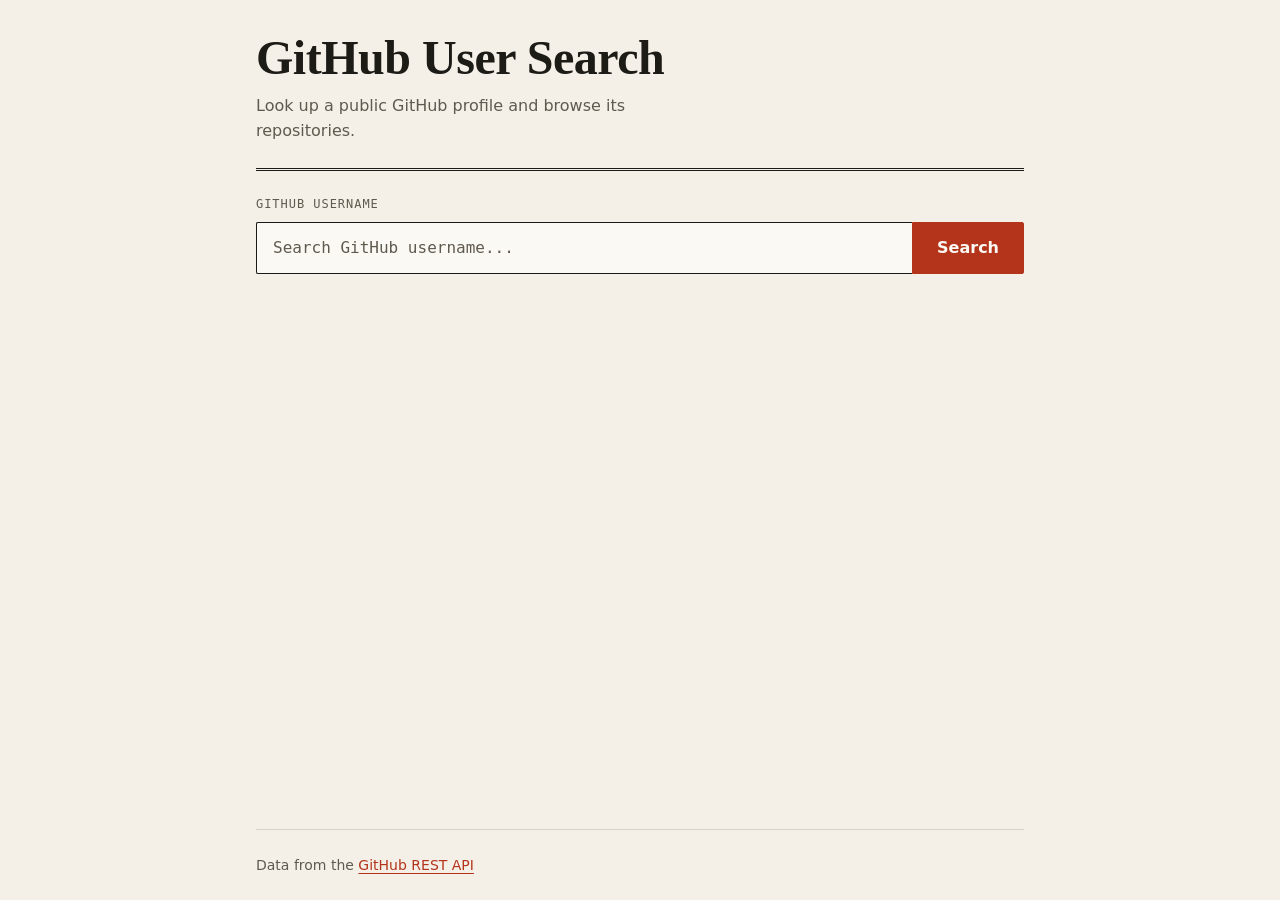
<file: index.html>
<!DOCTYPE html>
<html lang="en">

<head>
    <meta charset="UTF-8">
    <meta name="viewport" content="width=device-width, initial-scale=1.0">
    <meta name="description" content="Search a GitHub user and browse their public repositories.">
    <title>GitHub User Search</title>
    <link rel="stylesheet" href="css/style.css">
</head>

<body>
    <header class="site-header">
        <h1>GitHub User Search</h1>
        <p>Look up a public GitHub profile and browse its repositories.</p>
    </header>

    <main>
        <!-- Search form: submit fires on button click AND on Enter -->
        <form id="search-form" class="search-form" role="search" novalidate>
            <label for="username-input" class="search-form__label">GitHub username</label>
            <div class="search-form__row">
                <input id="username-input" name="username" type="search" placeholder="Search GitHub username..."
                    autocomplete="off" autocapitalize="none" spellcheck="false" aria-describedby="username-error">
                <button id="search-button" type="submit">Search</button>
            </div>
            <p id="username-error" class="field-error" role="alert"></p>
        </form>

        <!-- Live region: loading and error messages are announced here -->
        <div id="status" class="status" role="status" aria-live="polite"></div>

        <!-- Profile: filled by JavaScript after a successful search -->
        <section id="profile" class="profile" aria-labelledby="profile-name" hidden>
            <!-- The avatar <img> is created by JavaScript, because src and alt exist only after the data arrives -->
            <div id="profile-avatar" class="profile__avatar"></div>

            <div class="profile__identity">
                <h2 id="profile-name" class="profile__name"></h2>
                <p><a id="profile-link" class="profile__login" target="_blank" rel="noopener noreferrer"></a></p>
                <p id="profile-bio" class="profile__bio"></p>
            </div>

            <dl class="profile__stats">
                <div>
                    <dt>Followers</dt>
                    <dd id="profile-followers"></dd>
                </div>
                <div>
                    <dt>Following</dt>
                    <dd id="profile-following"></dd>
                </div>
                <div>
                    <dt>Repositories</dt>
                    <dd id="profile-repos"></dd>
                </div>
            </dl>

            <ul class="profile__meta" role="list">
                <li id="profile-location" hidden></li>
                <li id="profile-company" hidden></li>
                <li id="profile-website" hidden>
                    <a target="_blank" rel="noopener noreferrer"></a>
                </li>
                <li id="profile-joined"></li>
            </ul>
        </section>

        <!-- Repositories: list items are created by JavaScript -->
        <section id="repositories" class="repositories" aria-labelledby="repositories-heading" hidden>
            <h2 id="repositories-heading">Repositories</h2>
            <p id="repositories-note" class="repositories__note" hidden></p>
            <div id="repository-controls" class="repo-controls" hidden>
                <div class="repo-controls__field">
                    <label for="repository-filter">Filter</label>
                    <input id="repository-filter" type="search" placeholder="Name, description or language" autocomplete="off"
                        spellcheck="false">
                </div>
                <div class="repo-controls__field">
                    <label for="repository-sort">Sort by</label>
                    <select id="repository-sort"></select>
                </div>
            </div>
            <p id="repositories-summary" class="repositories__summary" role="status"></p>
            <ul id="repository-list" class="repository-list" role="list"></ul>
        </section>
    </main>

    <footer class="site-footer">
        <p>
            Data from the
            <a href="https://docs.github.com/en/rest" target="_blank" rel="noopener noreferrer" aria-label="GitHub REST API (opens in a new tab)">GitHub REST API</a>
        </p>
    </footer>
    <!-- Template for one repository row: cloned and filled by JavaScript -->
    <template id="repository-template">
        <li class="repo">
            <h3 class="repo__name"><a target="_blank" rel="noopener noreferrer"></a></h3>
            <p class="repo__description"></p>
            <ul class="repo__meta" role="list">
                <li class="repo__language"></li>
                <li class="repo__stars"></li>
                <li class="repo__forks"></li>
                <li class="repo__updated"></li>
            </ul>
        </li>
    </template>
    <script type="module" src="js/main.js"></script>
</body>

</html>
</file>
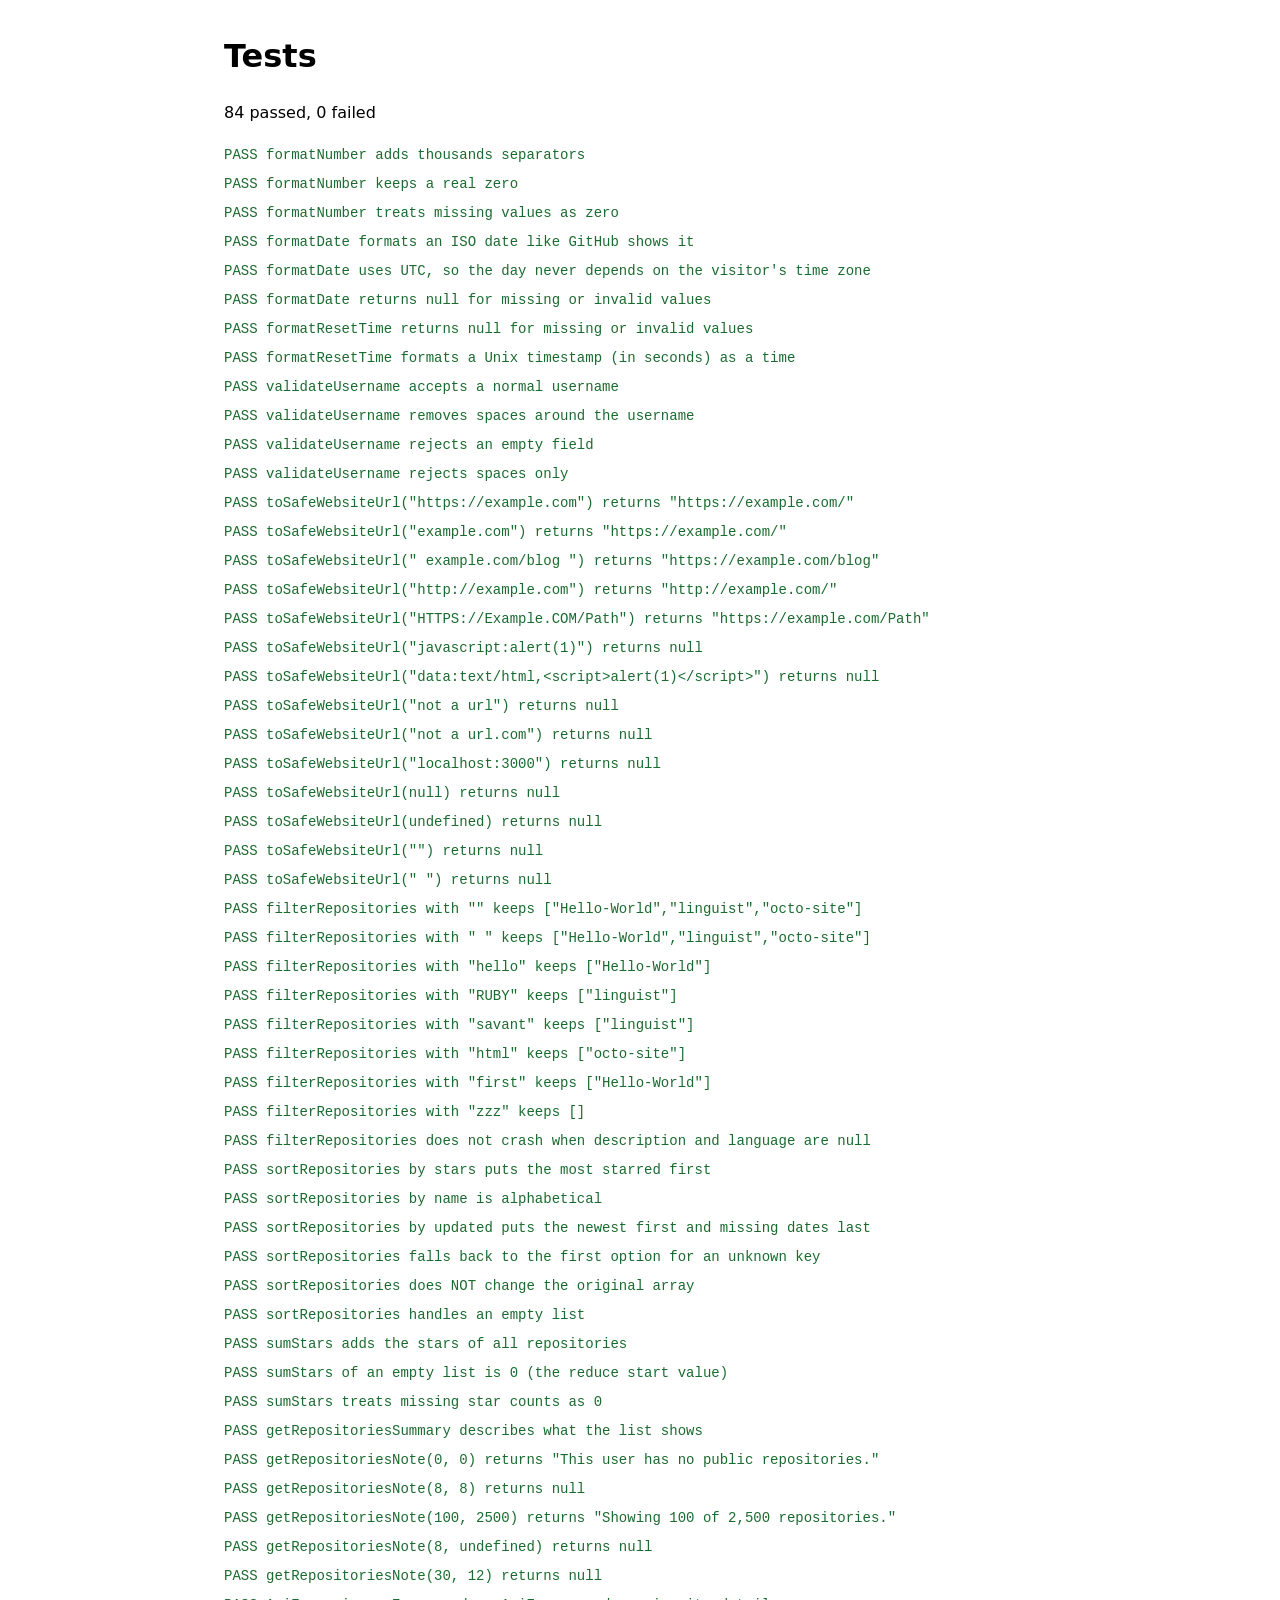
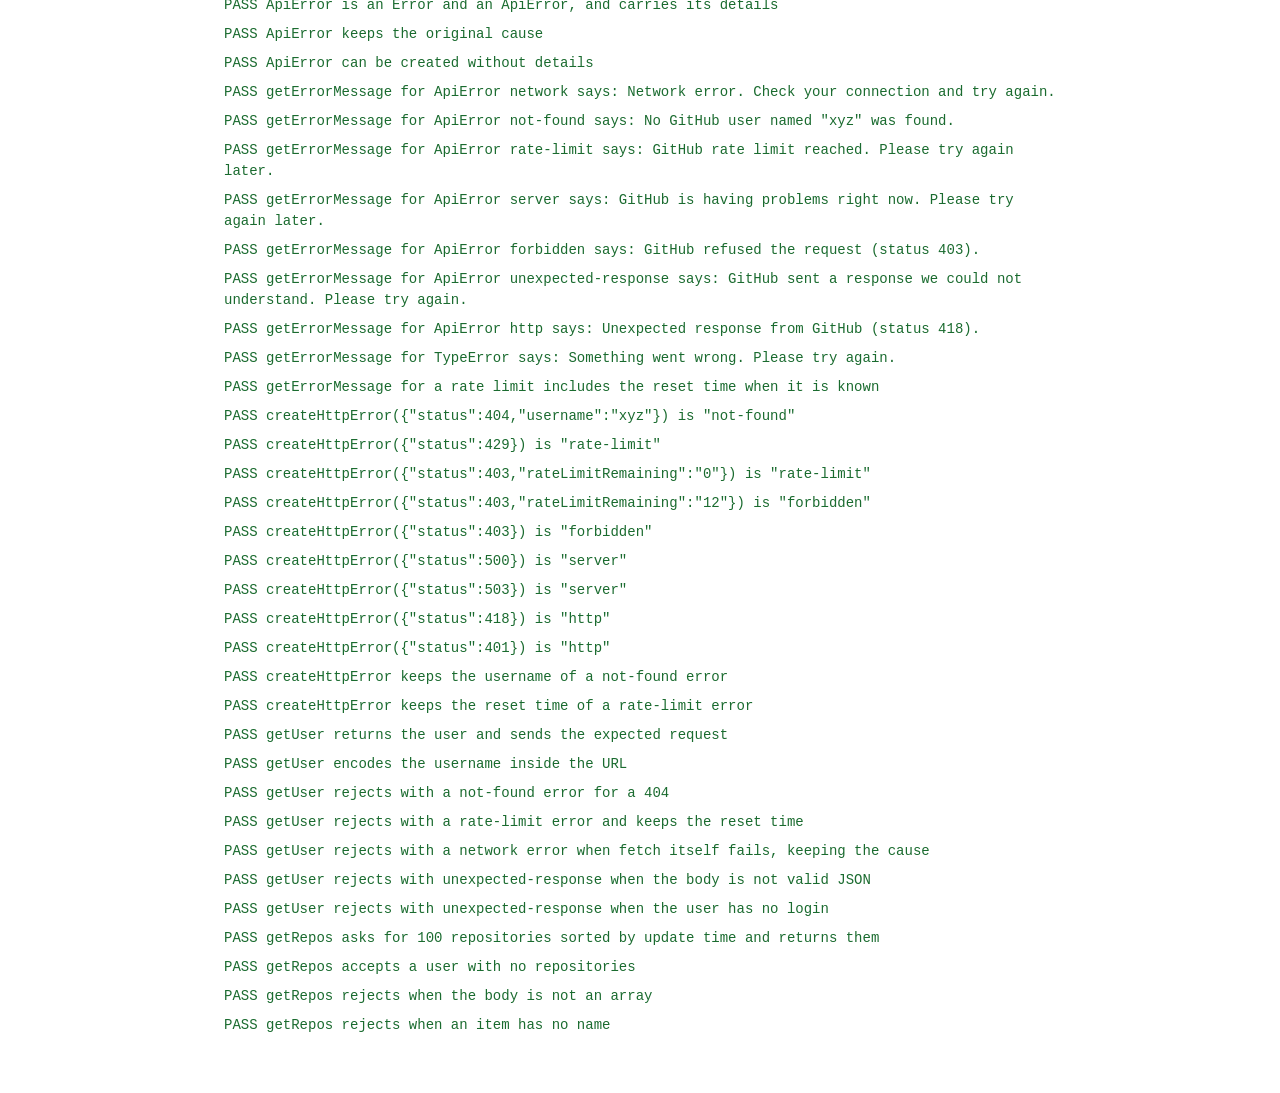
<file: tests/index.html>
<!DOCTYPE html>
<html lang="en">

<head>
    <meta charset="UTF-8">
    <meta name="viewport" content="width=device-width, initial-scale=1.0">
    <title>Tests</title>
    <style>
        body {
            font-family: system-ui, sans-serif;
            max-width: 52rem;
            margin: 2rem auto;
            padding: 0 1rem;
            line-height: 1.5;
        }

        ul {
            list-style: none;
            padding: 0;
        }

        li {
            font-family: ui-monospace, Menlo, Consolas, monospace;
            font-size: 0.875rem;
            padding: 0.25rem 0;
        }

        .pass {
            color: #1a6b2f;
        }

        .fail {
            color: #b3261e;
            font-weight: 700;
        }

        pre {
            margin: 0.25rem 0 0.75rem;
            white-space: pre-wrap;
            font-weight: 400;
        }

        @media (prefers-color-scheme: dark) {
            body {
                background: #16140f;
                color: #ece6d8;
            }

            .pass {
                color: #6fd28b;
            }

            .fail {
                color: #ff8a80;
            }
        }
    </style>
</head>

<body>
    <h1>Tests</h1>
    <p id="summary" role="status">Running...</p>
    <ul id="results"></ul>
    <script type="module" src="./run-all.js"></script>
</body>

</html>
</file>
<file: css/style.css>
/* ==========================================================================
   1. Design tokens
   ========================================================================== */
:root {
    /* Lets the browser style form controls and scrollbars for light/dark */
    color-scheme: light dark;

    /* Colors (light theme) */
    --color-bg: #f4f0e8;
    --color-surface: #fbf9f4;
    --color-ink: #1d1b16;
    --color-ink-muted: #5f5a4e;
    --color-rule: #d9d2c3;
    --color-accent: #b3341b;
    --color-accent-hover: #8f2814;
    --color-on-accent: #fbf9f4;

    /* Font families */
    --font-serif: "Iowan Old Style", "Palatino Linotype", Palatino, Georgia, serif;
    --font-sans: system-ui, -apple-system, "Segoe UI", Roboto, "Helvetica Neue", Arial, sans-serif;
    --font-mono: ui-monospace, "SF Mono", "Cascadia Code", Menlo, Consolas, "DejaVu Sans Mono", monospace;

    /* Type scale (large sizes are fluid) */
    --text-xs: 0.75rem;
    --text-sm: 0.875rem;
    --text-base: 1rem;
    --text-xl: clamp(1.5rem, 1.1rem + 1.8vw, 2.25rem);
    --text-2xl: clamp(2rem, 1.3rem + 3vw, 3rem);

    /* Spacing scale (4px base) */
    --space-1: 0.25rem;
    --space-2: 0.5rem;
    --space-3: 0.75rem;
    --space-4: 1rem;
    --space-5: 1.5rem;
    --space-6: 2rem;
    --space-7: 3rem;

    /* Shape and layout */
    --radius: 2px;
    --border: 1px solid var(--color-rule);
    --page-width: 48rem;
}

/* Dark theme: only the color tokens change */
@media (prefers-color-scheme: dark) {
    :root {
        --color-bg: #16140f;
        --color-surface: #1e1b15;
        --color-ink: #ece6d8;
        --color-ink-muted: #a39b88;
        --color-rule: #3a352a;
        --color-accent: #e2765c;
        --color-accent-hover: #ee8a72;
        --color-on-accent: #16140f;
    }
}

/* ==========================================================================
   2. Reset and base
   ========================================================================== */
*,
*::before,
*::after {
    box-sizing: border-box;
}

* {
    margin: 0;
}

/* Author styles beat the browser's [hidden] rule, so we restore it */
[hidden] {
    display: none !important;
}

body {
    min-height: 100vh;
    min-height: 100dvh;
    display: flex;
    flex-direction: column;
    font-family: var(--font-sans);
    font-size: var(--text-base);
    line-height: 1.6;
    color: var(--color-ink);
    background: var(--color-bg);
}

a {
    color: var(--color-accent);
    text-underline-offset: 0.2em;
}



:focus-visible {
    outline: 3px solid var(--color-accent);
    outline-offset: 2px;
}

/* ==========================================================================
   3. Page layout
   ========================================================================== */
.site-header,
main,
.site-footer {
    /* Fluid width: never wider than --page-width, always 1rem side gaps */
    width: min(100% - 2 * var(--space-4), var(--page-width));
    margin-inline: auto;
}

main {
    flex: 1;
    /* pushes the footer to the bottom on short pages */
}

/* Vertical rhythm: the parent sets the gap between its children */
main>*+* {
    margin-top: var(--space-5);
}

/* ==========================================================================
   4. Header
   ========================================================================== */
.site-header {
    padding-block: var(--space-6) var(--space-5);
    margin-bottom: var(--space-5);
    border-bottom: 3px double var(--color-ink);
}

.site-header h1 {
    font-family: var(--font-serif);
    font-size: var(--text-2xl);
    font-weight: 700;
    line-height: 1.1;
    letter-spacing: -0.01em;
}

.site-header p {
    max-width: 40ch;
    margin-top: var(--space-2);
    color: var(--color-ink-muted);
}

/* ==========================================================================
   5. Search form
   ========================================================================== */
.search-form__label,
.repo-controls label {
    display: block;
    margin-bottom: var(--space-2);
    font-family: var(--font-mono);
    font-size: var(--text-xs);
    letter-spacing: 0.08em;
    text-transform: uppercase;
    color: var(--color-ink-muted);
}

/* Input and button are joined into one bar */
.search-form__row {
    display: flex;
}

.search-form input {
    flex: 1;
    min-width: 0;
    /* lets the input shrink inside a flex row */
    padding: var(--space-3) var(--space-4);
    font: inherit;
    font-family: var(--font-mono);
    color: inherit;
    background: var(--color-surface);
    border: 1px solid var(--color-ink);
    border-right: 0;
    border-radius: var(--radius) 0 0 var(--radius);
    appearance: none;
}

.search-form input::placeholder {
    color: var(--color-ink-muted);
    opacity: 1;
}

.search-form button {
    padding: var(--space-3) var(--space-5);
    font: inherit;
    font-weight: 600;
    color: var(--color-on-accent);
    background: var(--color-accent);
    border: 1px solid var(--color-accent);
    border-radius: 0 var(--radius) var(--radius) 0;
    cursor: pointer;
}


/* Hover styles only for devices that can hover: on touch screens they would stay "stuck" after a tap */
@media (hover: hover) {
    a:hover {
        color: var(--color-accent-hover);
    }

    .search-form button:hover {
        background: var(--color-accent-hover);
        border-color: var(--color-accent-hover);
    }
}

/* Fingers are less precise than a mouse: give single-line links a bigger touch area */
@media (pointer: coarse) {

    .profile__login,
    .repo__name a {
        display: inline-block;
        padding-block: var(--space-2);
    }
}

.search-form button:active {
    transform: translateY(1px);
}

.search-form button:disabled {
    opacity: 0.6;
    cursor: not-allowed;
}

/* Only animate when the user has not asked for reduced motion */
@media (prefers-reduced-motion: no-preference) {
    .search-form button {
        transition: background-color 120ms ease, border-color 120ms ease;
    }
}

.field-error {
    margin-top: var(--space-2);
    font-size: var(--text-sm);
    font-weight: 600;
    color: var(--color-accent);
}

.field-error:empty {
    margin-top: 0;
    /* the paragraph stays in the page, so it must not leave a gap while it is empty */
}

/* ==========================================================================
   6. Status line (loading and error messages)
   ========================================================================== */
.status {
    min-height: 1.5em;
    /* reserve space so the page does not jump when text appears */
    font-family: var(--font-mono);
    font-size: var(--text-sm);
    color: var(--color-ink-muted);
}

/* Loading: the spinner is drawn next to the status text while the form is busy */
.search-form[aria-busy="true"]+.status::before {
    content: "";
    display: inline-block;
    width: 0.9em;
    height: 0.9em;
    margin-right: var(--space-2);
    vertical-align: -0.1em;
    border: 2px solid var(--color-rule);
    border-top-color: var(--color-accent);
    border-radius: 50%;
}

@keyframes spin {
    to {
        transform: rotate(360deg);
    }
}

/* Only animate when the user has not asked for reduced motion */
@media (prefers-reduced-motion: no-preference) {
    .search-form[aria-busy="true"]+.status::before {
        animation: spin 0.8s linear infinite;
    }
}

/* ==========================================================================
   7. Profile card
   ========================================================================== */
.profile {
    display: grid;
    gap: var(--space-5);
    padding: var(--space-5);
    background: var(--color-surface);
    border: 1px solid var(--color-ink);
    border-radius: var(--radius);
}

/* The <img> is created by JavaScript inside this container */
.profile__avatar img {
    display: block;
    width: 6rem;
    aspect-ratio: 1;
    object-fit: cover;
    border: 1px solid var(--color-ink);
    border-radius: var(--radius);
}

.profile__name {
    font-family: var(--font-serif);
    font-size: var(--text-xl);
    line-height: 1.15;
    overflow-wrap: anywhere;
    /* very long names must not break the layout */
}

.profile__login {
    font-family: var(--font-mono);
    font-size: var(--text-sm);
}

.profile__bio {
    max-width: 60ch;
    margin-top: var(--space-3);
}

/* Stats: columns are created automatically, no media query needed */
.profile__stats {
    display: grid;
    grid-template-columns: repeat(auto-fit, minmax(7rem, 1fr));
    border-block: var(--border);
}

.profile__stats>div {
    padding-block: var(--space-3);
}

.profile__stats dt {
    font-family: var(--font-mono);
    font-size: var(--text-xs);
    letter-spacing: 0.08em;
    text-transform: uppercase;
    color: var(--color-ink-muted);
}

.profile__stats dd {
    font-family: var(--font-mono);
    font-size: var(--text-xl);
    font-weight: 600;
    line-height: 1.2;
    overflow-wrap: anywhere; /* a huge number wraps instead of overflowing its cell */
        
}

.profile__meta {
    display: flex;
    flex-wrap: wrap;
    gap: var(--space-2) var(--space-5);
    padding: 0;
    list-style: none;
    font-size: var(--text-sm);
    color: var(--color-ink-muted);
}

/* Tablet and up: avatar on the left, everything else in the right column */
@media (min-width: 40rem) {
    .profile {
        grid-template-columns: 8rem minmax(0, 1fr);
        column-gap: var(--space-6);
    }

    .profile__avatar img {
        width: 100%;
    }

    .profile__stats,
    .profile__meta {
        grid-column: 2;
    }
}

/* Long unbroken text (URLs, long names) must wrap instead of widening the layout */
.profile__login,
.profile__bio,
.profile__meta li,
.repo__description,
.repo__meta li,
.repositories__note,
.repositories__summary,
.field-error,
.status {
    overflow-wrap: anywhere;
}

/* ==========================================================================
   8. Repositories section 
   ========================================================================== */
.repositories h2 {
    padding-bottom: var(--space-2);
    font-family: var(--font-serif);
    font-size: var(--text-xl);
    border-bottom: 2px solid var(--color-ink);
}

.repository-list {
    padding: 0;
    list-style: none;
}

.repository-list>li {
    padding-block: var(--space-4);
    border-bottom: var(--border);
}

.repositories__note {
    margin-top: var(--space-3);
    font-size: var(--text-sm);
    color: var(--color-ink-muted);
}

.repo__name {
    font-family: var(--font-mono);
    font-size: var(--text-base);
    overflow-wrap: anywhere;
}

.repo__description {
    max-width: 60ch;
    margin-top: var(--space-1);
}

.repo__meta {
    display: flex;
    flex-wrap: wrap;
    gap: var(--space-1) var(--space-4);
    margin-top: var(--space-2);
    padding: 0;
    list-style: none;
    font-family: var(--font-mono);
    font-size: var(--text-xs);
    color: var(--color-ink-muted);
}

.repo-controls {
    display: flex;
    flex-wrap: wrap;
    gap: var(--space-4);
    margin-top: var(--space-4);
}

.repo-controls__field {
    flex: 1 1 14rem;
}

.repo-controls input,
.repo-controls select {
    width: 100%;
    padding: var(--space-3) var(--space-4);
    font: inherit;
    font-family: var(--font-mono);
    font-size: var(--text-base);
    color: inherit;
    background: var(--color-surface);
    border: 1px solid var(--color-ink);
    border-radius: var(--radius);
}

.repositories__summary {
    margin-top: var(--space-3);
    font-family: var(--font-mono);
    font-size: var(--text-xs);
    color: var(--color-ink-muted);
}

/* ==========================================================================
   9. Footer
   ========================================================================== */
.site-footer {
    margin-top: var(--space-7);
    padding-block: var(--space-5);
    border-top: var(--border);
    font-size: var(--text-sm);
    color: var(--color-ink-muted);
}
</file>
